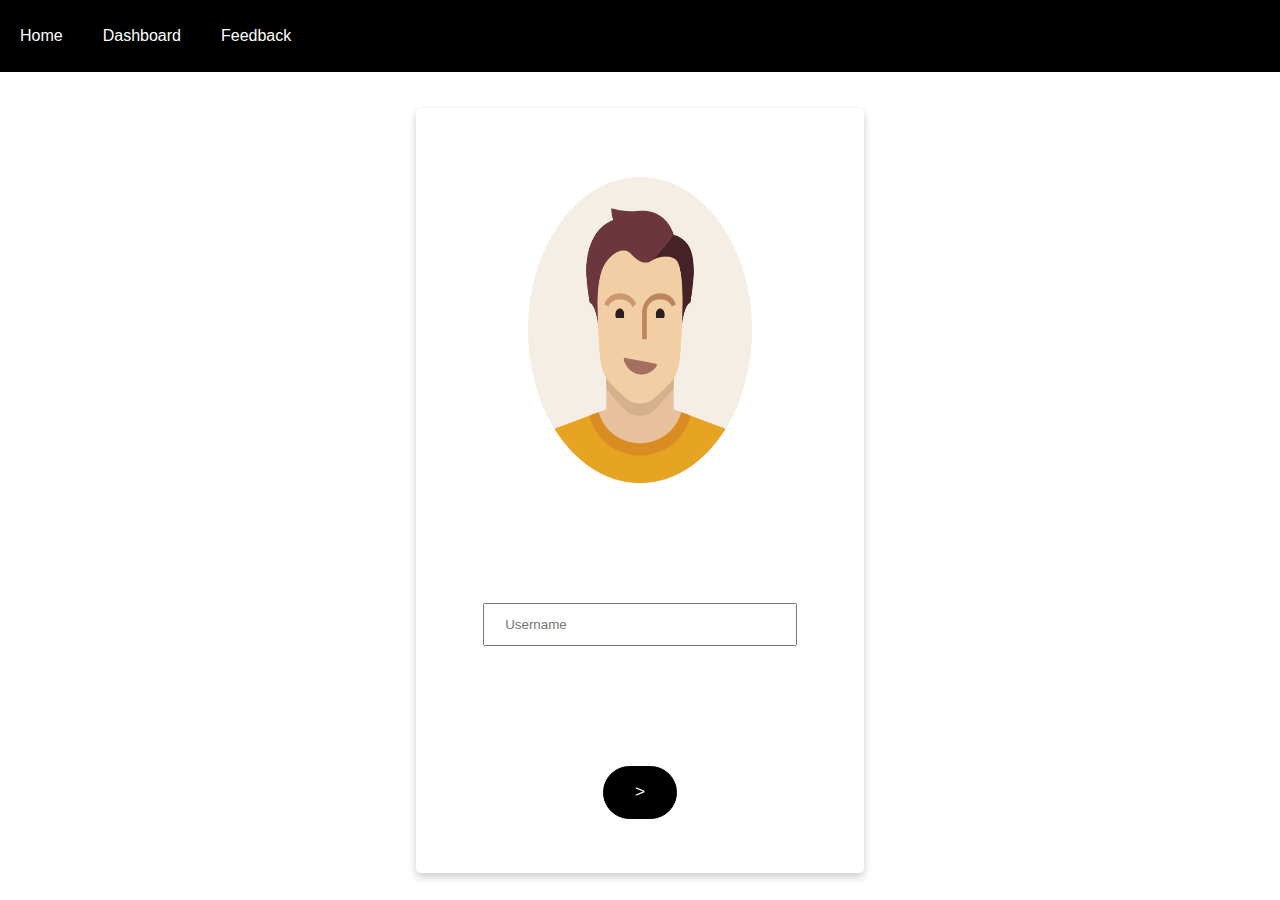
<file: index.html>
<!DOCTYPE html>
<html lang="en">
<head>
  <link rel="shortcut icon" href="./images/icon.png" />
  <meta charset="UTF-8">
  <meta name="viewport" content="width=device-width, initial-scale=1.0">
  <meta http-equiv="X-UA-Compatible" content="ie=edge">
  <link rel="stylesheet" href="./css/index.css">
  <link rel="stylesheet" href="./css/common.css">
  <title>Home</title>
  <script type="text/javascript">
  var wrong=true;
  function check()
        { 
          
          var password = document.getElementById('user');
          if(user.value == "admin")
            window.location.href="./views/password.html"
          else if(user.value == "teacher")
            window.location.href="./views/password.html"
          else
            if(wrong==true)
            {
              document.getElementById('login-area').innerHTML= "<p style='color:red'>Invalid Username</p>"+document.getElementById('login-area').innerHTML;
              wrong=false;
            }
        }
      </script>
</head>
<body>
  <div class="loginCon">
  <div id = "navbar">
    <a href="./index.html" class = "navitem">Home</a>
    <a href="./views/adminDashboard.html" class = "navitem">Dashboard</a>
    <a href="./views/feedback.html" class = "navitem">Feedback</a>
  </div>
 <div class="card">
    <img src="./images/faculty.png" alt="Avatar" >
  
     
      <div id="login-area">
      <input type="text" name="username" placeholder="Username" id="user">
      </div> 
      <div id="submit">
      <center>
        <input type="submit" class="btn" value=">" onclick="check()"/>
      </center>
  </div>
    </div>
  </div>
  
</body>
</html>
</file>
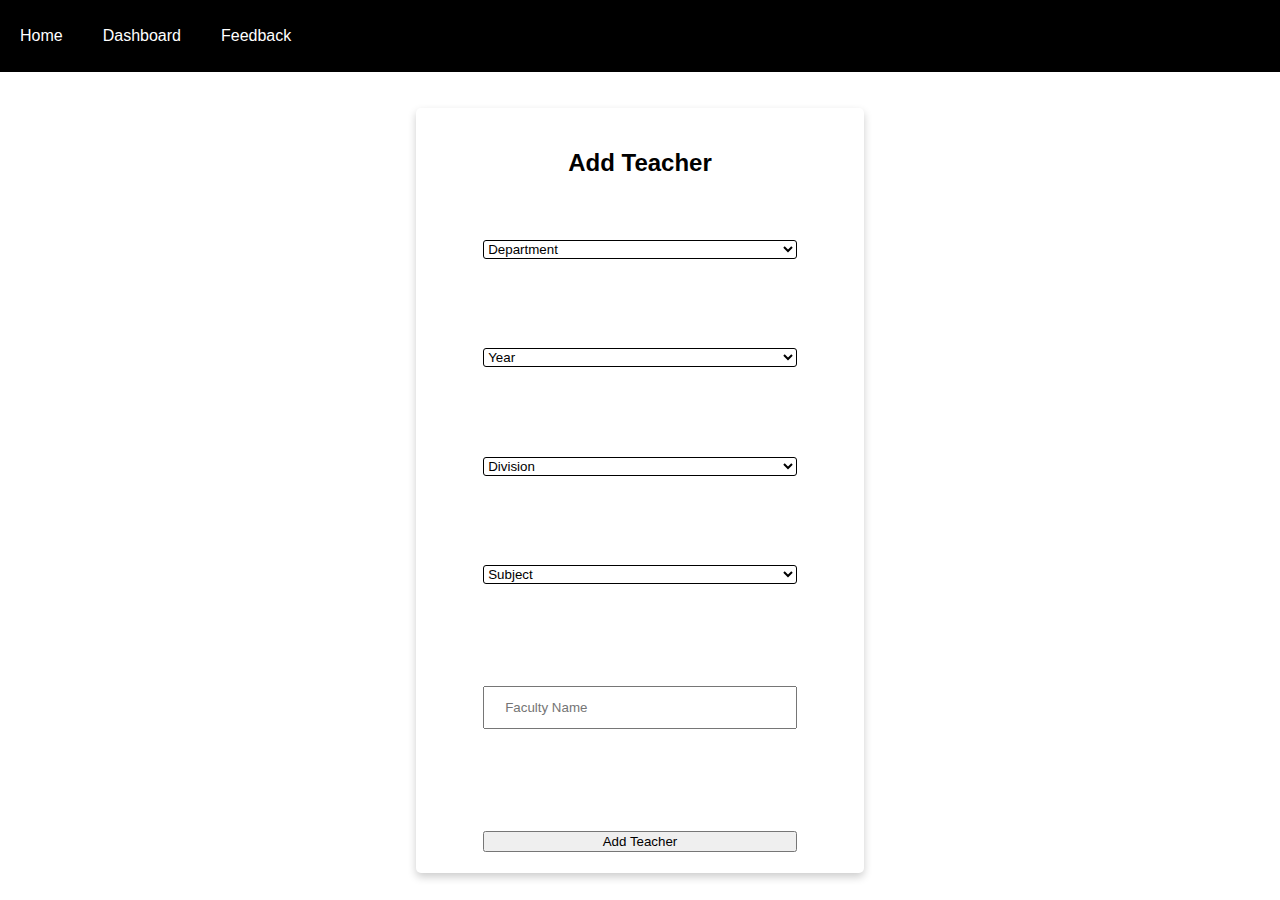
<file: views/addteacher.html>
<!DOCTYPE html>
<html lang="en">
<head>
  <link rel="shortcut icon" href="./images/icon.png" />
  <meta charset="UTF-8">
  <meta name="viewport" content="width=device-width, initial-scale=1.0">
  <meta http-equiv="X-UA-Compatible" content="ie=edge">
  <link rel="stylesheet" href="../css/index.css">
  <link rel="stylesheet" href="../css/form.css">
  <link rel="stylesheet" href="../css/common.css">
  <title>Add Teacher</title>
</head>
<body>

  <div class="loginCon">
  <div id = "navbar">
    <a href="../index.html" class = "navitem">Home</a>
    <a href="adminDashboard.html" class = "navitem">Dashboard</a>
    <a href="feedback.html" class = "navitem">Feedback</a>
  </div>
  <div class="card" >
    <h2>Add Teacher</h2>
    <form action="adminDashboard.html" id="feedbackform">

      <select class="selection">
        <option selected="selected" hidden>Department</option>
        <option>CMPN</option>
        <option>INFT</option>
        <option>EXTC</option>
        <option>ETRX</option>
        <option>BIOM</option>
      </select>
      <select class="selection">
        <option selected="selected" hidden>Year</option>
        <option>FE</option>
        <option>SE</option>
        <option>TE</option>
        <option>BE</option>
      </select>
      <select class="selection">
        <option selected="selected" hidden>Division</option>
        <option>A</option>
        <option>B</option>
      </select>
      <select class="selection">
        <option selected="selected" hidden>Subject</option>
        <option>Math</option>
        <option>Physics</option>
        <option>Chemistry</option>
        <option>Computers</option>
      </select>
      
      <input type="text" placeholder="Faculty Name">
 
      <input type="submit"  lass="btn" value="Add Teacher" />
      
    </form>   
  </div>
  </div>
  
</body>
</html>
</file>
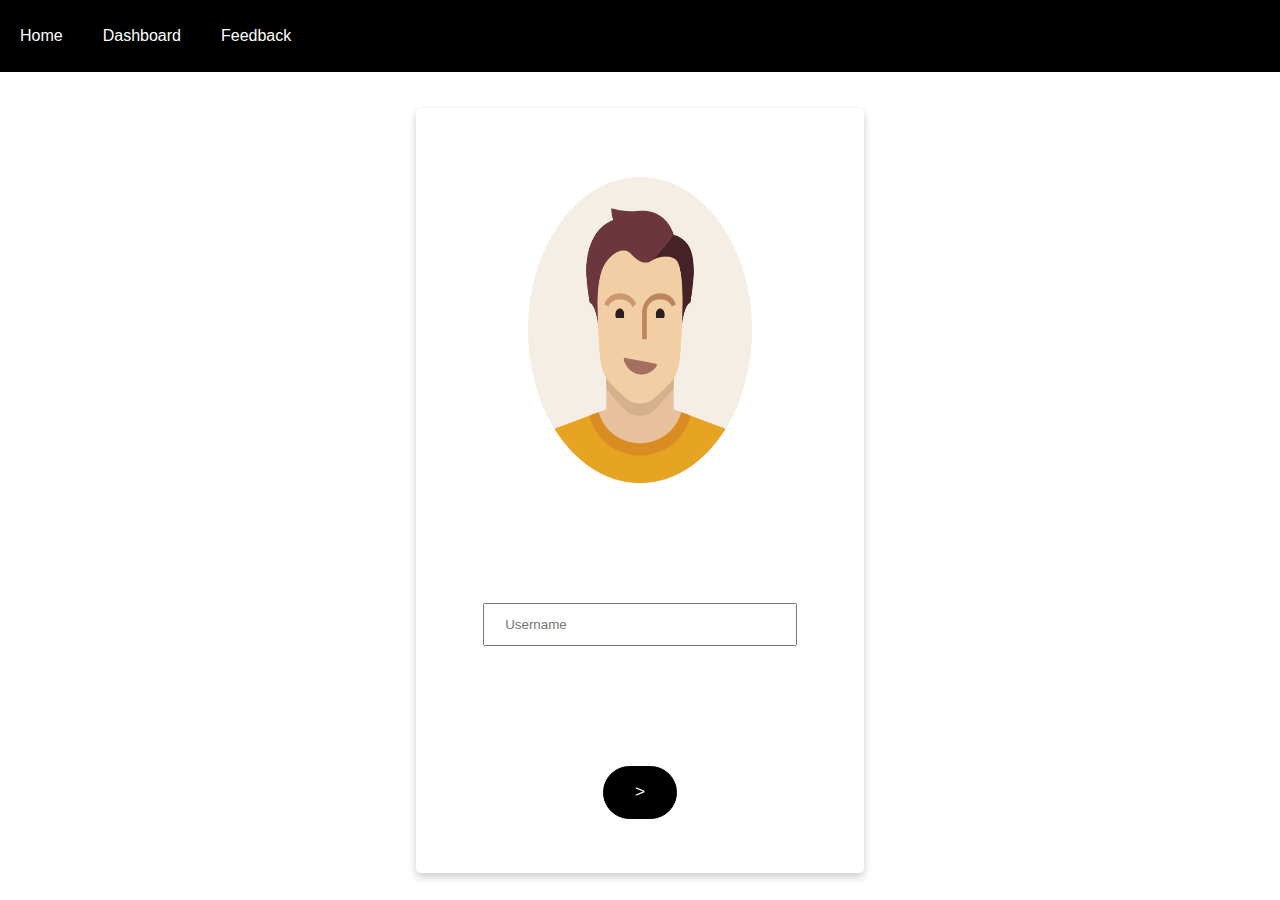
<file: views/adminDashboard.html>
<!DOCTYPE html>
<html lang="en">
<head>
  <link rel="shortcut icon" href="./images/icon.png" />
  <meta charset="UTF-8">
  <meta name="viewport" content="width=device-width, initial-scale=1.0, user-scalable=no">
  <meta http-equiv="X-UA-Compatible" content="ie=edge">
  <link rel="stylesheet" href="../css/adminDashboard.css">
  <link rel="stylesheet" href="../css/common.css">
  <title>Admin Dashboard</title>
</head>
<script>
  if(!window.localStorage.getItem('user1')){
    window.location.href="../index.html"
  }
</script>
<body>  
  <div id = "navbar">
    <a href="../index.html" class = "navitem">Home</a>
    <a href="adminDashboard.html" class = "navitem">Dashboard</a>
    <a href="feedback.html" class = "navitem">Feedback</a>
  </div>
    <div class="teacherbtncont">
      <!-- <form action="addteacher.html"> -->
      <input type="submit" onclick="window.location.href='./addteacher.html'" class="teacherbtn" value="Add Teacher" />
      <!-- </form> -->
      <!-- <form action="removeteacher.html"> -->
      <input type="submit" onclick="window.location.href='./removeFaculty.html'" class="teacherbtn" value="Remove Teacher" />
      <!-- </form> -->
    </div>
    <div  class="pieContainer">
        <div class="pieBackground"></div>
        <div id="pieSlice1" class="hold"><div class="pie"></div></div>
        <div id="pieSlice2" class="hold"><div class="pie"></div></div>
   </div>

<div class="tableData">
  <table>
    <tr>
      <th>Teacher's Name</th>
      <th>Positive points</th>
      <th>Neutral Points</th>
      <th>Negative points</th>
    </tr>
    <tr>
      <td>Ram</td>
      <td>60</td>
      <td>30</td>
      <td>10</td>
    </tr>
    <tr>
      <td>Neel</td>
      <td>60</td>
      <td>30</td>
      <td>10</td>
    </tr>
    <tr>
      <td>Sudeep</td>
      <td>60</td>
      <td>30</td>
      <td>10</td>
    </tr>
  </table>
</div>

</body>
</html>
</file>
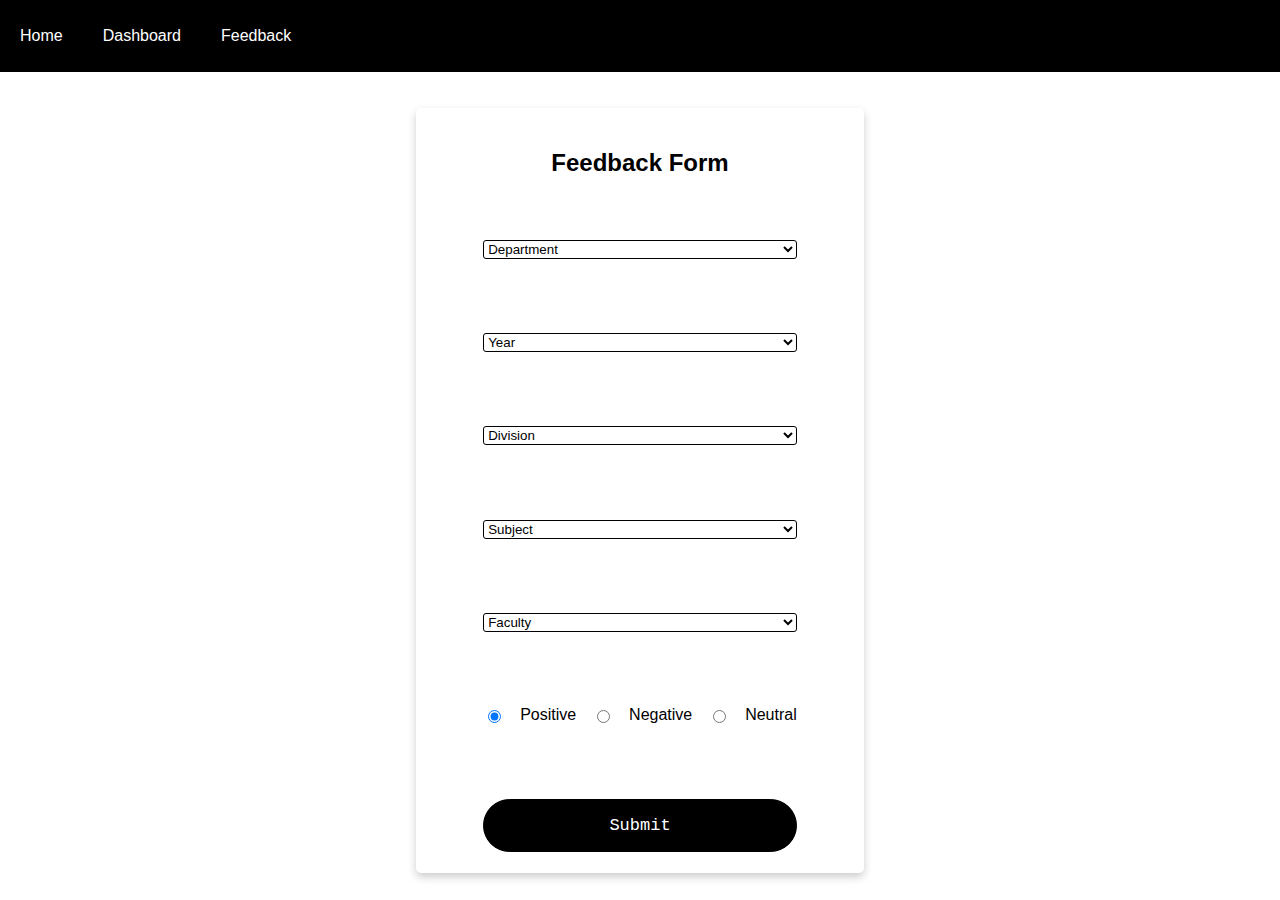
<file: views/feedback.html>
<!DOCTYPE html>
<html lang="en">
<head>
  <meta charset="UTF-8">
  <link rel="shortcut icon" href="./images/icon.png" />
  <meta name="viewport" content="width=device-width, initial-scale=1.0">
  <meta http-equiv="X-UA-Compatible" content="ie=edge">
  <link rel="stylesheet" href="../css/index.css">
  <link rel="stylesheet" href="../css/form.css">
  <link rel="stylesheet" href="../css/common.css">
  <title>Feedback</title>
</head>
<body>
  <div class="loginCon">
  <div id = "navbar">
    <a href="../index.html" class = "navitem">Home</a>
    <a href="adminDashboard.html" class = "navitem">Dashboard</a>
    <a href="feedback.html" class = "navitem">Feedback</a>
  </div>
  <div class="card" >
    <h2>Feedback Form</h2>
    <form action="../index.html" id="feedbackform">
      <select class="selection">
        <option selected="selected" hidden>Department</option>
        <option>CMPN</option>
        <option>INFT</option>
        <option>EXTC</option>
        <option>ETRX</option>
        <option>BIOM</option>
      </select>
      <select class="selection">
        <option selected="selected" hidden>Year</option>
        <option>FE</option>
        <option>SE</option>
        <option>TE</option>
        <option>BE</option>
      </select>
      <select class="selection">
        <option selected="selected" hidden>Division</option>
        <option>A</option>
        <option>B</option>
      </select>
      <select class="selection">
        <option selected="selected" hidden>Subject</option>
        <option>Math</option>
        <option>Physics</option>
        <option>Chemistry</option>
        <option>Computers</option>
      </select>
      <select class="selection">
        <option selected="selected" hidden>Faculty</option>
        <option>Ram</option>
        <option>Neel</option>
        <option>Sudeep</option>
      </select>
      <div id="radios">
      <input type="radio" name="gender" value="positive" checked>Positive
      <input type="radio" name="gender" value="negative">Negative
      <input type="radio" name="gender" value="neutral">Neutral
      </div>
      <input type="submit" class="btn" value="Submit">
    </form>   
  </div>
  </div>
  
</body>
</html>
</file>
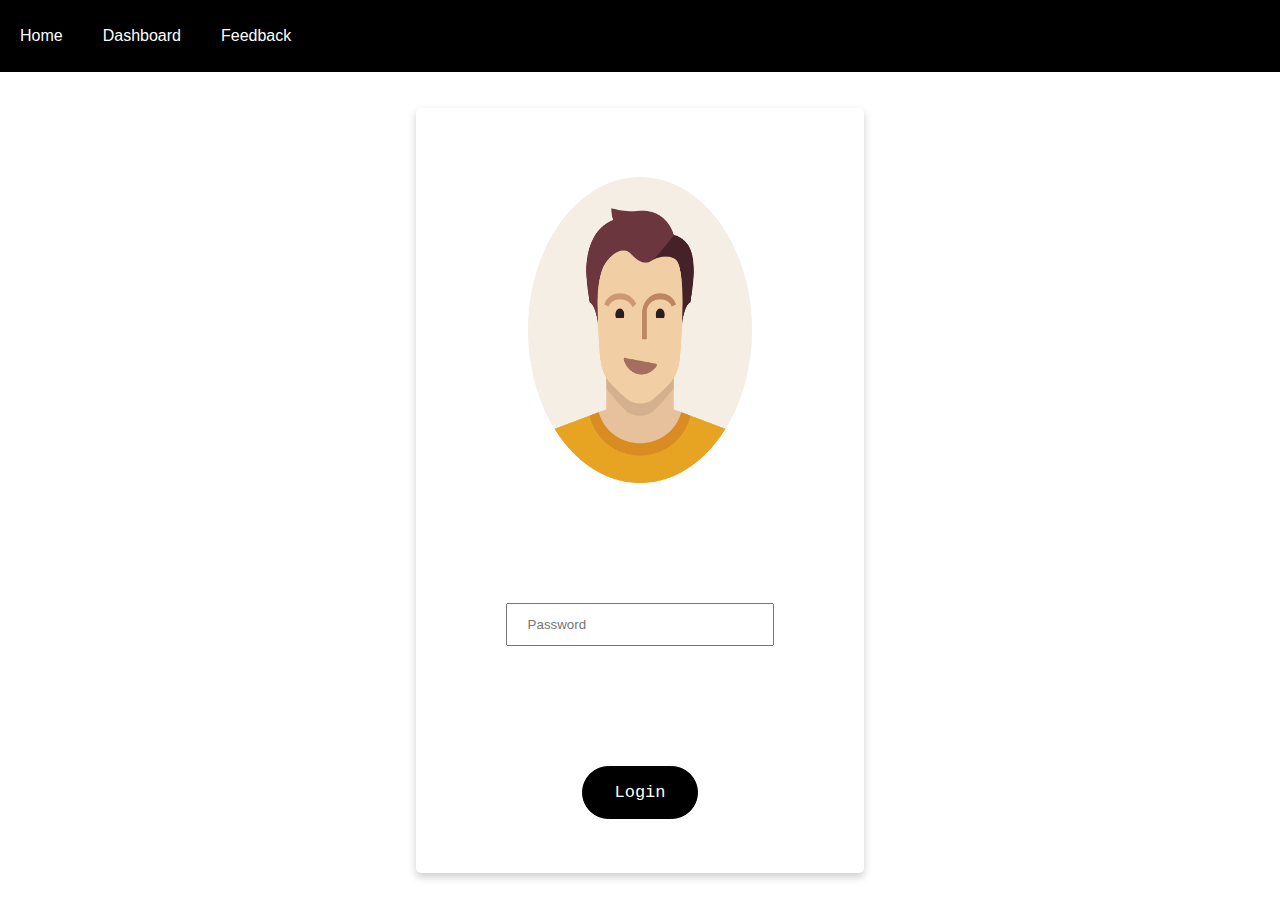
<file: views/password.html>
<!DOCTYPE html>
<html lang="en">
<head>
  <link rel="shortcut icon" href="./images/icon.png" />
  <meta charset="UTF-8">
  <meta name="viewport" content="width=device-width, initial-scale=1.0">
  <meta http-equiv="X-UA-Compatible" content="ie=edge">
  <link rel="stylesheet" href="../css/index.css">
  <link rel="stylesheet" href="../css/common.css">
  <script>
    var wrong = true;
        function check()
        {
          var password = document.getElementById('pass');
          if(password.value == "admin"){
            window.location.href="adminDashboard.html"
            window.localStorage.setItem("user1",password.value)
          }
          else if(password.value == "teacher"){
            window.location.href="teachersDashboard.html"
            window.localStorage.setItem("user1",password.value)
          }
          else
            if(wrong==true)
            {
              document.getElementById('login-area').innerHTML= "<p style='color:red'>Incorrect Password</p>"+document.getElementById('login-area').innerHTML;
              wrong=false;
            }
        }
        document.getElementById('pass').addEventListener("keydown",check());
      </script>
  <title>Login</title>
</head>
<body>
  <div class="loginCon">
  <div id = "navbar">
    <a href="../index.html" class = "navitem">Home</a>
    <a href="adminDashboard.html" class = "navitem">Dashboard</a>
    <a href="feedback.html" class = "navitem">Feedback</a>
  </div>
 <div class="card">
    <img src="../images/faculty.png" alt="Avatar" >
  
      
      <div id="login-area">
      <input type="password" name="password" placeholder="Password" id="pass">
      </div> 
      <div id="submit">
      <center>

      <input type="submit" class="btn" value="Login" onclick="check()" />
     
      
    </center>
  </div>
    </div>
  </div>
</body>
</html>
</file>
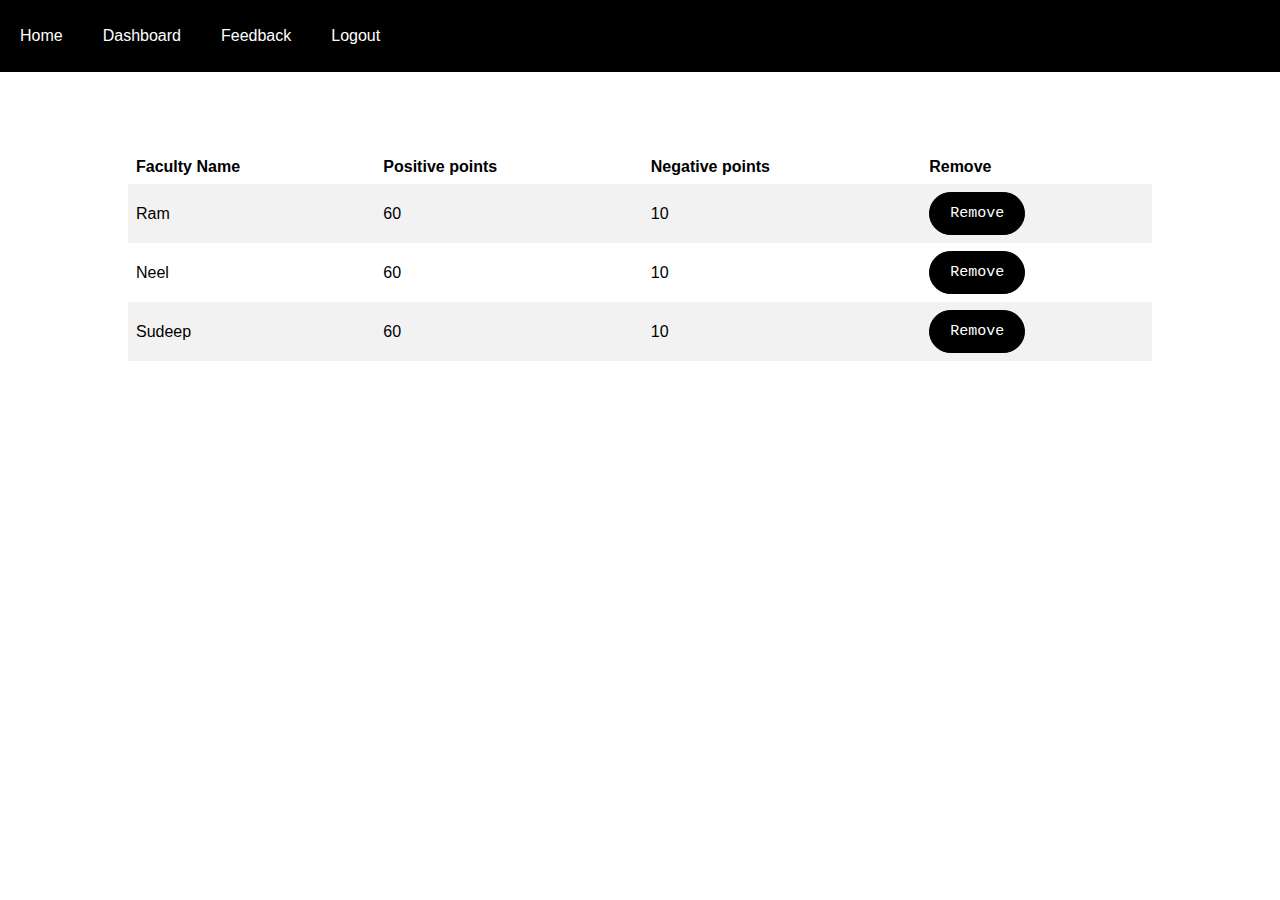
<file: views/removeFaculty.html>
<!DOCTYPE html>
<html lang="en">
<head>
  <meta charset="UTF-8">
  <link rel="shortcut icon" href="./images/icon.png" />
  <meta name="viewport" content="width=device-width, initial-scale=1.0">
  <meta http-equiv="X-UA-Compatible" content="ie=edge">
  <link rel="stylesheet" href="../css/removeTeacher.css">
  <link rel="stylesheet" href="../css/common.css">
  <title>Remove Faculty</title>
</head>
<body>
    <div id = "navbar">
        <a href="../index.html" class = "navitem">Home</a>
        <a href="adminDashboard.html" class = "navitem">Dashboard</a>
        <a href="feedback.html" class = "navitem">Feedback</a>
        <a href="../index.html" class = "navitem">Logout</a>
      </div>

    <div class="tableData">
        <table>
          <tr>
            <th>Faculty Name</th>
            <th>Positive points</th>
            <!-- <th>Neutral Points</th> -->
            <th>Negative points</th>
            <th>Remove</th>
          </tr>

          <tr>
            <td>Ram</td>
            <td>60</td>
            <!-- <td>30</td> -->
            <td>10</td>
            <td><input type="submit" class="btn" value="Remove" onclick="check()"/></td>
          </tr>
          <tr>
            <td>Neel</td>
            <td>60</td>
            <!-- <td>30</td> -->
            <td>10</td>
            <td><input type="submit" class="btn" value="Remove" onclick="check()"/></td>
          </tr>
          <tr>
            <td>Sudeep</td>
            <td>60</td>
            <!-- <td>30</td> -->
            <td>10</td>
            <td><input type="submit" class="btn" value="Remove" onclick="check()"/></td>
          </tr>
        </table>
      </div>
</body>
</html>
</file>
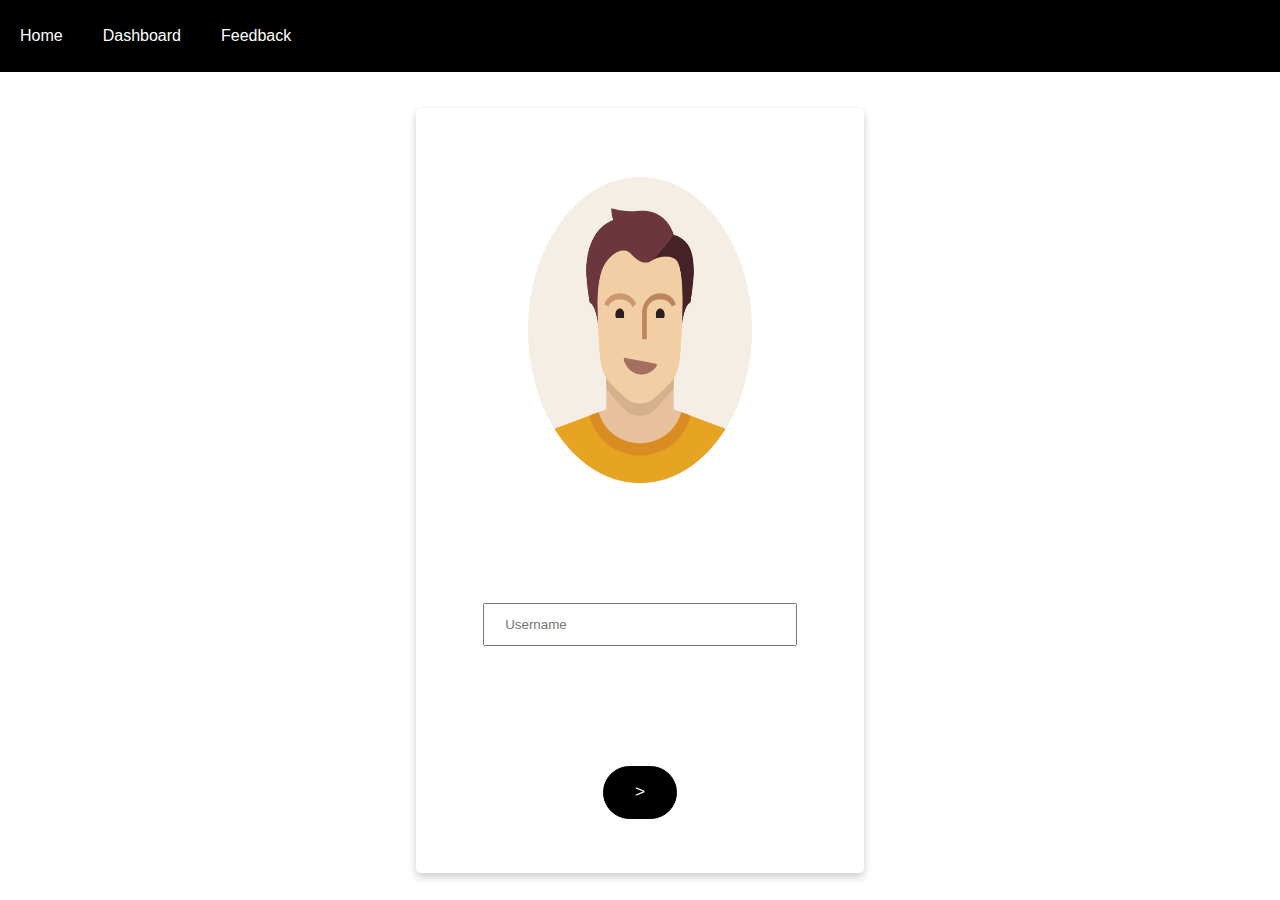
<file: views/teachersDashboard.html>
<!DOCTYPE html>
<html lang="en">
<head>
  <meta charset="UTF-8">
  <link rel="shortcut icon" href="./images/icon.png" />
  <meta name="viewport" content="width=device-width, initial-scale=1.0, user-scalable=no">
  <meta http-equiv="X-UA-Compatible" content="ie=edge">
  <link rel="stylesheet" href="../css/teachersDashboard.css">
  <link rel="stylesheet" href="../css/common.css">
  <title>Teachers Dashboard</title>
</head>
<script>
  console.log(window.localStorage.getItem('user1'))
  if(!window.localStorage.getItem('user1')){
    window.location.href="../index.html"
  }
</script>
<body>  
  <div id = "navbar">
    <a href="../index.html" class = "navitem">Home</a>
    <a href="adminDashboard.html" class = "navitem">Dashboard</a>
    <a href="feedback.html" class = "navitem">Feedback</a>
    <a href="../index.html" class = "navitem">Logout</a>
  </div>

  <div class="autocomplete">
      <div class="styled-select slate">
          <select>
            <option>Select Subject</option>
            <option>Engineering Drawing</option>
            <option>Physics</option>
            <option>Chemistry</option>
          </select>
        </div>        
  </div>

  <div  class="pieContainer">
      <div class="pieBackground"></div>
      <div id="pieSlice1" class="hold"><div class="pie"></div></div>
      <div id="pieSlice2" class="hold"><div class="pie"></div></div>
 </div>
 
<div class="tableData">
  <table>
    <tr>
      <th>Positive points</th>
      <th>Neutral Points</th>
      <th>Negative points</th>
    </tr>
    <tr>
      <td>60</td>
      <td>30</td>
      <td>10</td>
    </tr>
    <tr>
      <td>60</td>
      <td>30</td>
      <td>10</td>
    </tr>
    <tr>
      <td>60</td>
      <td>30</td>
      <td>10</td>
    </tr>
  </table>
</div>

</body>

</html>
</file>
<file: css/index.css>
body,html
{
  margin:0;
  padding:0;
  width:100%;
}

#navbar
{
  display: flex;
  width:100%;
  height: 8vh;
  justify-content: left;
  align-items: center;
  position: fixed;
  top:0;
  background-color: black;

}

.navitem
{
  color:white;
  padding:2vw;
  text-decoration: none;
}

.navitem:hover
{
  transform: scale(1.1);
}

.card {
  box-shadow: 0 4px 8px 0 rgba(0,0,0,0.2);
  transition: 0.3s;
  border-radius: 5px; 
  width: 90vw;
  height: 85vh;
  display: flex;
  flex-direction: column;
  align-items: center;
  margin-top:12vh;
  justify-content: space-around;
}

.card:hover {
  box-shadow: 0 8px 16px 0 rgba(0,0,0,0.2);
}

.container {
  padding: 2px 16px;
}

img {
  
  border-radius: 5px 5px 0 0;
  width:50%;
  height: 40%;
  margin-top:15px;
}
.loginCon{
  display: flex;
  width: 100vw;
  align-items:space-between;
  justify-content: center;
  height: 80vh;
  
}

#login-area
{
  display:flex;
  flex-direction: column;
  width:100%;
  justify-content: center;
  align-items: center;
  flex-wrap: wrap;
}

input[type=text]
{
  padding: 12px 20px;
  margin: 12px;
  box-sizing: border-box;
  width:70%;
}
input[type=text]:focus {
  border: 3px solid #555;

}

input[type=password]
{
  padding: 12px 20px;
  margin: 12px;
  box-sizing: border-box;
  width:60%;
}
input[type=password]:focus {
  border: 3px solid #555;

}

.btn {
  background:-webkit-gradient(linear, left top, left bottom, color-stop(0.05, #000000), color-stop(1, #000000));
  background:-moz-linear-gradient(top, #000000 5%, #000000 100%);
  background:-webkit-linear-gradient(top, #000000 5%, #000000 100%);
  background:-o-linear-gradient(top, #000000 5%, #000000 100%);
  background:-ms-linear-gradient(top, #000000 5%, #000000 100%);
  background:linear-gradient(to bottom, #000000 5%, #000000 100%);
  filter:progid:DXImageTransform.Microsoft.gradient(startColorstr='#000000', endColorstr='#000000',GradientType=0);
  background-color:#000000;
  -moz-border-radius:28px;
  -webkit-border-radius:28px;
  border-radius:28px;
  border:1px solid #000000;
  display:inline-block;
  cursor:pointer;
  color:#ffffff;
  font-family:Courier New;
  font-size:17px;
  padding:16px 31px;
  text-decoration:none;
  text-shadow:0px 1px 0px #000000;
}
.btn:hover {
  background:-webkit-gradient(linear, left top, left bottom, color-stop(0.05, #000000), color-stop(1, #000000));
  background:-moz-linear-gradient(top, #000000 5%, #000000 100%);
  background:-webkit-linear-gradient(top, #000000 5%, #000000 100%);
  background:-o-linear-gradient(top, #000000 5%, #000000 100%);
  background:-ms-linear-gradient(top, #000000 5%, #000000 100%);
  background:linear-gradient(to bottom, #000000 5%, #000000 100%);
  filter:progid:DXImageTransform.Microsoft.gradient(startColorstr='#000000', endColorstr='#000000',GradientType=0);
  background-color:#000000;
}
.btn:active {
  position:relative;
  top:1px;
}

@media only screen and (min-width: 900px) {
  .card 
  {
    width: 35vw;
  }
  .navitem
  {
  	padding:20px;
  }
}

@media only screen and (max-width: 462px) {
  .navitem{
    padding: 10px;
  }
}
</file>
<file: css/common.css>
html,body
{
	font-family:sans-serif;
}
</file>
<file: css/form.css>
.default
{
	display: none;
}

#feedbackform
{
	display: flex;
	flex-direction: column;
	justify-content: space-between;
	width: 70%;
	height: 80%;
}

select
{
	border-radius:3px;
}

#radios
{
	display: flex;
	width: 100%;
	flex-direction: row;
	justify-content: space-between;
}

input[type=text]:focus {
  border: 3px solid #555;
}

input[type=text]
{
  padding: 12px 20px;
  align-self: center;
  width:100%;
}

h2
{
	text-align: center;
}

select
{
	background-color: #FFF;
	border: 1px solid black;
}
</file>
<file: css/adminDashboard.css>
body,html
{
  margin:0;
  padding:0;
  width:100%;
  overflow-x: hidden;
}

#navbar
{
  display: flex;
  width:100%;
  height: 8vh;
  justify-content: left;
  align-items: center;
  margin-bottom:8vh;
  position: fixed;
  top:0;
  background-color: black;

}

.navitem
{
  color:white;
  padding:20px;
  text-decoration: none;
  font-family: Arial;
}
.teacherbtncont{
  width: 80%;
  display: flex;
  margin-left: 10%;
  justify-content: space-around;
}
.teacherbtn {
  margin-top: 100px;
  background:-webkit-gradient(linear, left top, left bottom, color-stop(0.05, #000000), color-stop(1, #000000));
  background:-moz-linear-gradient(top, #000000 5%, #000000 100%);
  background:-webkit-linear-gradient(top, #000000 5%, #000000 100%);
  background:-o-linear-gradient(top, #000000 5%, #000000 100%);
  background:-ms-linear-gradient(top, #000000 5%, #000000 100%);
  background:linear-gradient(to bottom, #000000 5%, #000000 100%);
  filter:progid:DXImageTransform.Microsoft.gradient(startColorstr='#000000', endColorstr='#000000',GradientType=0);
  background-color:#000000;
  -moz-border-radius:28px;
  -webkit-border-radius:28px;
  border-radius:28px;
  border:1px solid #000000;
  cursor:pointer;
  color:#ffffff;
  font-family:Courier New;
  font-size:17px;
  padding:16px 31px;
  text-decoration:none;
  text-shadow:0px 1px 0px #000000;
}
.teacherbtn:hover {
  background:-webkit-gradient(linear, left top, left bottom, color-stop(0.05, #000000), color-stop(1, #000000));
  background:-moz-linear-gradient(top, #000000 5%, #000000 100%);
  background:-webkit-linear-gradient(top, #000000 5%, #000000 100%);
  background:-o-linear-gradient(top, #000000 5%, #000000 100%);
  background:-ms-linear-gradient(top, #000000 5%, #000000 100%);
  background:linear-gradient(to bottom, #000000 5%, #000000 100%);
  filter:progid:DXImageTransform.Microsoft.gradient(startColorstr='#000000', endColorstr='#000000',GradientType=0);
  background-color:#000000;
}
.teacherbtn:active {
  position:relative;
  top:1px;
}


.tableData{
  width: 80%;
  margin-left: 10%;
  margin-top: 550px;
  margin-bottom: 50px;
}
table {
  border-collapse: collapse;
  width: 100%;
}

th, td {
  text-align: left;
  padding: 8px;
}


.pieContainer {
  margin-top: 50px;
  height: 100px;
  position:relative; 
  left: 35%;
  top:15%;
}
.pieBackground {
  background-color: yellowgreen;
  position: absolute;
  width: 600px;
  height: 600px;
  -moz-border-radius: 300px;
  -webkit-border-radius: 300px;
  -o-border-radius: 300px;
  border-radius: 300px;
  -moz-box-shadow: -1px 1px 3px #000;
  -webkit-box-shadow: -1px 1px 3px #000;
  -o-box-shadow: -1px 1px 3px #000;
  box-shadow: -1px 1px 3px #000;
}
.pie {
  position: absolute;
  width: 600px;
  height: 600px;
  -moz-border-radius: 300px;
  -webkit-border-radius: 300px;
  -o-border-radius: 300px;
  border-radius: 300px;
  clip: rect(0px, 300px, 600px, 0px);
}
.hold {
  position: absolute;
  width: 600px;
  height: 600px;
  -moz-border-radius: 300px;
  -webkit-border-radius: 300px;
  -o-border-radius: 300px;
  border-radius: 300px;
  clip: rect(0px, 600px, 600px, 300px);
}

#pieSlice1 .pie {
  background-color: grey;
  -webkit-transform:rotate(108deg);
  -moz-transform:rotate(108deg);
  -o-transform:rotate(108deg);
  transform:rotate(108deg);
}
#pieSlice2 {
  -webkit-transform:rotate(108deg);
  -moz-transform:rotate(108deg);
  -o-transform:rotate(108deg);
  transform:rotate(108deg);
}
#pieSlice2 .pie {
  background-color: orange;
  -webkit-transform:rotate(30deg);
  -moz-transform:rotate(30deg);
  -o-transform:rotate(30deg);
  transform:rotate(30deg);
}


tr:nth-child(even) {background-color: #f2f2f2;}

@media screen and (max-width: 480px) {
  /* .teacherbtn{
    flex: 1;
  } */
  .teacherbtncont{
    flex-direction: column;
  }
  .teacherbtn:nth-child(2){
    margin-top: 20px;
  }
  .tableData{
    width: 90%;
    margin-left: 5%;
    margin-bottom: 10px;
    margin-top: 120px;
  }
  .pie{
    width: 200px;
    height: 200px;
    clip:rect(0px,100px,200px,0px)
  }
  .hold{
    width: 200px;
    height: 200px;
    clip:rect(0px,100px,200px,0px)    
  }
  .pieBackground{
    width: 200px;
    height: 200px;
    border-radius: 100px;

  }
  .pieContainer{
    position:relative; 
    left: 25%;
    top:15%;
  }
}
</file>
<file: css/removeTeacher.css>
body,html
{
  margin:0;
  padding:0;
  width:100%;
}

#navbar
{
  display: flex;
  width:100%;
  height: 8vh;
  justify-content: left;
  align-items: center;
  margin-bottom:8vh;
  position: fixed;
  top:0;
  background-color: black;
}
.autocomplete {
  display: flex;
  justify-content: center;
  align-items: center;
  margin-top: 100px;
  width: 90%;
  margin-left: 60px;
}
input {
  border: 1px solid transparent;
  background-color: #f1f1f1;
  padding: 10px;
  font-size: 16px;
}
input[type=text] {
  background-color: #f1f1f1;
  width: 100%;
}
input[type=submit] {
  background-color: DodgerBlue;
  color: #fff;
}
.autocomplete-items {
  border: 1px solid #d4d4d4;
  border-bottom: none;
  border-top: none;
  z-index: 99;
  /*position the autocomplete items to be the same width as the container:*/
}
.autocomplete-items div {
  /* padding: 10px; */
  cursor: pointer;
  background-color: #fff; 
  border-bottom: 1px solid #d4d4d4; 
}
.autocomplete-items div:hover {
  /*when hovering an item:*/
  background-color: #e9e9e9; 
}
.autocomplete-active {
  /*when navigating through the items using the arrow keys:*/
  background-color: DodgerBlue !important; 
  color: #ffffff; 
}
.navitem
{
  color:white;
  padding:20px;
  text-decoration: none;
  font-family: Arial;
}
.teacherbtncont{
  width: 80%;
  display: flex;
  margin-left: 10%;
  justify-content: space-around;
}
.teacherbtn {
  margin-top: 100px;
  background:-webkit-gradient(linear, left top, left bottom, color-stop(0.05, #000000), color-stop(1, #000000));
  background:-moz-linear-gradient(top, #000000 5%, #000000 100%);
  background:-webkit-linear-gradient(top, #000000 5%, #000000 100%);
  background:-o-linear-gradient(top, #000000 5%, #000000 100%);
  background:-ms-linear-gradient(top, #000000 5%, #000000 100%);
  background:linear-gradient(to bottom, #000000 5%, #000000 100%);
  filter:progid:DXImageTransform.Microsoft.gradient(startColorstr='#000000', endColorstr='#000000',GradientType=0);
  background-color:#000000;
  -moz-border-radius:28px;
  -webkit-border-radius:28px;
  border-radius:28px;
  border:1px solid #000000;
  /* display:inline-block; */
  cursor:pointer;
  color:#ffffff;
  font-family:Courier New;
  font-size:17px;
  padding:16px 31px;
  text-decoration:none;
  text-shadow:0px 1px 0px #000000;
}
.teacherbtn:hover {
  background:-webkit-gradient(linear, left top, left bottom, color-stop(0.05, #000000), color-stop(1, #000000));
  background:-moz-linear-gradient(top, #000000 5%, #000000 100%);
  background:-webkit-linear-gradient(top, #000000 5%, #000000 100%);
  background:-o-linear-gradient(top, #000000 5%, #000000 100%);
  background:-ms-linear-gradient(top, #000000 5%, #000000 100%);
  background:linear-gradient(to bottom, #000000 5%, #000000 100%);
  filter:progid:DXImageTransform.Microsoft.gradient(startColorstr='#000000', endColorstr='#000000',GradientType=0);
  background-color:#000000;
}
.teacherbtn:active {
  position:relative;
  top:1px;
}

.pieContainer {
  margin-top: 50px;
  height: 100px;
  position:relative; 
  left: 35%;
  top:15%;
}
.pieBackground {
  background-color: yellowgreen;
  position: absolute;
  width: 600px;
  height: 600px;
  -moz-border-radius: 300px;
  -webkit-border-radius: 300px;
  -o-border-radius: 300px;
  border-radius: 300px;
  -moz-box-shadow: -1px 1px 3px #000;
  -webkit-box-shadow: -1px 1px 3px #000;
  -o-box-shadow: -1px 1px 3px #000;
  box-shadow: -1px 1px 3px #000;
}
.pie {
  position: absolute;
  width: 600px;
  height: 600px;
  -moz-border-radius: 300px;
  -webkit-border-radius: 300px;
  -o-border-radius: 300px;
  border-radius: 300px;
  clip: rect(0px, 300px, 600px, 0px);
}
.hold {
  position: absolute;
  width: 600px;
  height: 600px;
  -moz-border-radius: 300px;
  -webkit-border-radius: 300px;
  -o-border-radius: 300px;
  border-radius: 300px;
  clip: rect(0px, 600px, 600px, 300px);
}

#pieSlice1 .pie {
  background-color: grey;
  -webkit-transform:rotate(108deg);
  -moz-transform:rotate(108deg);
  -o-transform:rotate(108deg);
  transform:rotate(108deg);
}
#pieSlice2 {
  -webkit-transform:rotate(108deg);
  -moz-transform:rotate(108deg);
  -o-transform:rotate(108deg);
  transform:rotate(108deg);
}
#pieSlice2 .pie {
  background-color: orange;
  -webkit-transform:rotate(30deg);
  -moz-transform:rotate(30deg);
  -o-transform:rotate(30deg);
  transform:rotate(30deg);
}


tr:nth-child(even) {background-color: #f2f2f2;}

@media screen and (max-width: 480px) {
  /* .teacherbtn{
    flex: 1;
  } */
  .teacherbtncont{
    flex-direction: column;
  }
  .teacherbtn:nth-child(2){
    margin-top: 20px;
  }
  .tableData{
    width: 90%;
    margin-left: 5%;
    margin-bottom: 10px;
    margin-top: 120px;
  }
  .pie{
    width: 200px;
    height: 200px;
    clip:rect(0px,100px,200px,0px)
  }
  .hold{
    width: 200px;
    height: 200px;
    clip:rect(0px,100px,200px,0px)    
  }
  .pieBackground{
    width: 200px;
    height: 200px;
    border-radius: 100px;

  }
  .pieContainer{
    position:relative; 
    left: 25%;
    top:15%;
  }
}

.tableData{
  width: 80%;
  margin-left: 10%;
  margin-top: 150px;
  margin-bottom: 50px;
}
table {
  border-collapse: collapse;
  width: 100%;
}

th, td {
  text-align: left;
  padding: 8px;
}

tr:nth-child(even) {background-color: #f2f2f2;}

@media screen and (max-width: 480px) {
  /* .teacherbtn{
    flex: 1;
  } */
  .teacherbtncont{
    flex-direction: column;
  }
  .teacherbtn:nth-child(2){
    margin-top: 20px;
  }
  .tableData{
    width: 90%;
    margin-left: 5%;
    margin-bottom: 10px;
    margin-top: 120px;
  }
  .autocomplete{
    margin-left:20px; 
  }
}
@media screen and (max-width: 652px) {
  .autocomplete{
    margin-left:20px;
  }
}

@media only screen and (max-width: 462px) {
  .navitem{
    padding: 10px;
  }
}

.btn {
  background:-webkit-gradient(linear, left top, left bottom, color-stop(0.05, #000000), color-stop(1, #000000));
  background:-moz-linear-gradient(top, #000000 5%, #000000 100%);
  background:-webkit-linear-gradient(top, #000000 5%, #000000 100%);
  background:-o-linear-gradient(top, #000000 5%, #000000 100%);
  background:-ms-linear-gradient(top, #000000 5%, #000000 100%);
  background:linear-gradient(to bottom, #000000 5%, #000000 100%);
  filter:progid:DXImageTransform.Microsoft.gradient(startColorstr='#000000', endColorstr='#000000',GradientType=0);
  background-color:#000000;
  -moz-border-radius:28px;
  -webkit-border-radius:28px;
  border-radius:28px;
  border:1px solid #000000;
  display:inline-block;
  cursor:pointer;
  color:#ffffff;
  font-family:Courier New;
  font-size:15px;
  padding:12px 20px;
  text-decoration:none;
  text-shadow:0px 1px 0px #000000;
}
.btn:hover {
  background:-webkit-gradient(linear, left top, left bottom, color-stop(0.05, #000000), color-stop(1, #000000));
  background:-moz-linear-gradient(top, #000000 5%, #000000 100%);
  background:-webkit-linear-gradient(top, #000000 5%, #000000 100%);
  background:-o-linear-gradient(top, #000000 5%, #000000 100%);
  background:-ms-linear-gradient(top, #000000 5%, #000000 100%);
  background:linear-gradient(to bottom, #000000 5%, #000000 100%);
  filter:progid:DXImageTransform.Microsoft.gradient(startColorstr='#000000', endColorstr='#000000',GradientType=0);
  background-color:#000000;
}
.btn:active {
  position:relative;
  top:1px;
}
</file>
<file: css/teachersDashboard.css>
body,html
{
  margin:0;
  padding:0;
  width:100%;
  overflow-x: hidden;
}

#navbar
{
  display: flex;
  width:100%;
  height: 8vh;
  justify-content: left;
  align-items: center;
  margin-bottom:8vh;
  position: fixed;
  top:0;
  background-color: black;
}
.autocomplete {
  display: flex;
  justify-content: center;
  align-items: center;
  margin-top: 100px;
  width: 90%;
  margin-left: 60px;
}
input {
  border: 1px solid transparent;
  background-color: #f1f1f1;
  padding: 10px;
  font-size: 16px;
}
input[type=text] {
  background-color: #f1f1f1;
  width: 100%;
}
input[type=submit] {
  background-color: DodgerBlue;
  color: #fff;
}
.autocomplete-items {
  border: 1px solid #d4d4d4;
  border-bottom: none;
  border-top: none;
  z-index: 99;
  /*position the autocomplete items to be the same width as the container:*/
}
.autocomplete-items div {
  /* padding: 10px; */
  cursor: pointer;
  background-color: #fff; 
  border-bottom: 1px solid #d4d4d4; 
}
.autocomplete-items div:hover {
  /*when hovering an item:*/
  background-color: #e9e9e9; 
}
.autocomplete-active {
  /*when navigating through the items using the arrow keys:*/
  background-color: DodgerBlue !important; 
  color: #ffffff; 
}
.navitem
{
  color:white;
  padding:20px;
  text-decoration: none;
  font-family: Arial;
}
.teacherbtncont{
  width: 80%;
  display: flex;
  margin-left: 10%;
  justify-content: space-around;
}
.teacherbtn {
  margin-top: 100px;
  background:-webkit-gradient(linear, left top, left bottom, color-stop(0.05, #000000), color-stop(1, #000000));
  background:-moz-linear-gradient(top, #000000 5%, #000000 100%);
  background:-webkit-linear-gradient(top, #000000 5%, #000000 100%);
  background:-o-linear-gradient(top, #000000 5%, #000000 100%);
  background:-ms-linear-gradient(top, #000000 5%, #000000 100%);
  background:linear-gradient(to bottom, #000000 5%, #000000 100%);
  filter:progid:DXImageTransform.Microsoft.gradient(startColorstr='#000000', endColorstr='#000000',GradientType=0);
  background-color:#000000;
  -moz-border-radius:28px;
  -webkit-border-radius:28px;
  border-radius:28px;
  border:1px solid #000000;
  /* display:inline-block; */
  cursor:pointer;
  color:#ffffff;
  font-family:Courier New;
  font-size:17px;
  padding:16px 31px;
  text-decoration:none;
  text-shadow:0px 1px 0px #000000;
}
.teacherbtn:hover {
  background:-webkit-gradient(linear, left top, left bottom, color-stop(0.05, #000000), color-stop(1, #000000));
  background:-moz-linear-gradient(top, #000000 5%, #000000 100%);
  background:-webkit-linear-gradient(top, #000000 5%, #000000 100%);
  background:-o-linear-gradient(top, #000000 5%, #000000 100%);
  background:-ms-linear-gradient(top, #000000 5%, #000000 100%);
  background:linear-gradient(to bottom, #000000 5%, #000000 100%);
  filter:progid:DXImageTransform.Microsoft.gradient(startColorstr='#000000', endColorstr='#000000',GradientType=0);
  background-color:#000000;
}
.teacherbtn:active {
  position:relative;
  top:1px;
}

.pieContainer {
  margin-top: 50px;
  height: 100px;
  position:relative; 
  left: 35%;
  top:15%;
}
.pieBackground {
  background-color: yellowgreen;
  position: absolute;
  width: 600px;
  height: 600px;
  -moz-border-radius: 300px;
  -webkit-border-radius: 300px;
  -o-border-radius: 300px;
  border-radius: 300px;
  -moz-box-shadow: -1px 1px 3px #000;
  -webkit-box-shadow: -1px 1px 3px #000;
  -o-box-shadow: -1px 1px 3px #000;
  box-shadow: -1px 1px 3px #000;
}
.pie {
  position: absolute;
  width: 600px;
  height: 600px;
  -moz-border-radius: 300px;
  -webkit-border-radius: 300px;
  -o-border-radius: 300px;
  border-radius: 300px;
  clip: rect(0px, 300px, 600px, 0px);
}
.hold {
  position: absolute;
  width: 600px;
  height: 600px;
  -moz-border-radius: 300px;
  -webkit-border-radius: 300px;
  -o-border-radius: 300px;
  border-radius: 300px;
  clip: rect(0px, 600px, 600px, 300px);
}

#pieSlice1 .pie {
  background-color: grey;
  -webkit-transform:rotate(108deg);
  -moz-transform:rotate(108deg);
  -o-transform:rotate(108deg);
  transform:rotate(108deg);
}
#pieSlice2 {
  -webkit-transform:rotate(108deg);
  -moz-transform:rotate(108deg);
  -o-transform:rotate(108deg);
  transform:rotate(108deg);
}
#pieSlice2 .pie {
  background-color: orange;
  -webkit-transform:rotate(30deg);
  -moz-transform:rotate(30deg);
  -o-transform:rotate(30deg);
  transform:rotate(30deg);
}


tr:nth-child(even) {background-color: #f2f2f2;}

@media screen and (max-width: 480px) {
  /* .teacherbtn{
    flex: 1;
  } */
  .teacherbtncont{
    flex-direction: column;
  }
  .teacherbtn:nth-child(2){
    margin-top: 20px;
  }
  .tableData{
    width: 90%;
    margin-left: 5%;
    margin-bottom: 10px;
    margin-top: 120px;
  }
  .pie{
    width: 200px;
    height: 200px;
    clip:rect(0px,100px,200px,0px)
  }
  .hold{
    width: 200px;
    height: 200px;
    clip:rect(0px,100px,200px,0px)    
  }
  .pieBackground{
    width: 200px;
    height: 200px;
    border-radius: 100px;

  }
  .pieContainer{
    position:relative; 
    left: 25%;
    top:15%;
  }
}

.tableData{
  width: 80%;
  margin-left: 10%;
  margin-top: 550px;
  margin-bottom: 50px;
}
table {
  border-collapse: collapse;
  width: 100%;
}

th, td {
  text-align: left;
  padding: 8px;
}

tr:nth-child(even) {background-color: #f2f2f2;}

@media screen and (max-width: 480px) {
  /* .teacherbtn{
    flex: 1;
  } */
  .teacherbtncont{
    flex-direction: column;
  }
  .teacherbtn:nth-child(2){
    margin-top: 20px;
  }
  .tableData{
    width: 90%;
    margin-left: 5%;
    margin-bottom: 10px;
    margin-top: 120px;
  }
  .autocomplete{
    margin-left:20px; 
  }
}
@media screen and (max-width: 652px) {
  .autocomplete{
    margin-left:20px;
  }
}

@media only screen and (max-width: 462px) {
  .navitem{
    padding: 10px;
  }
}
</file>
